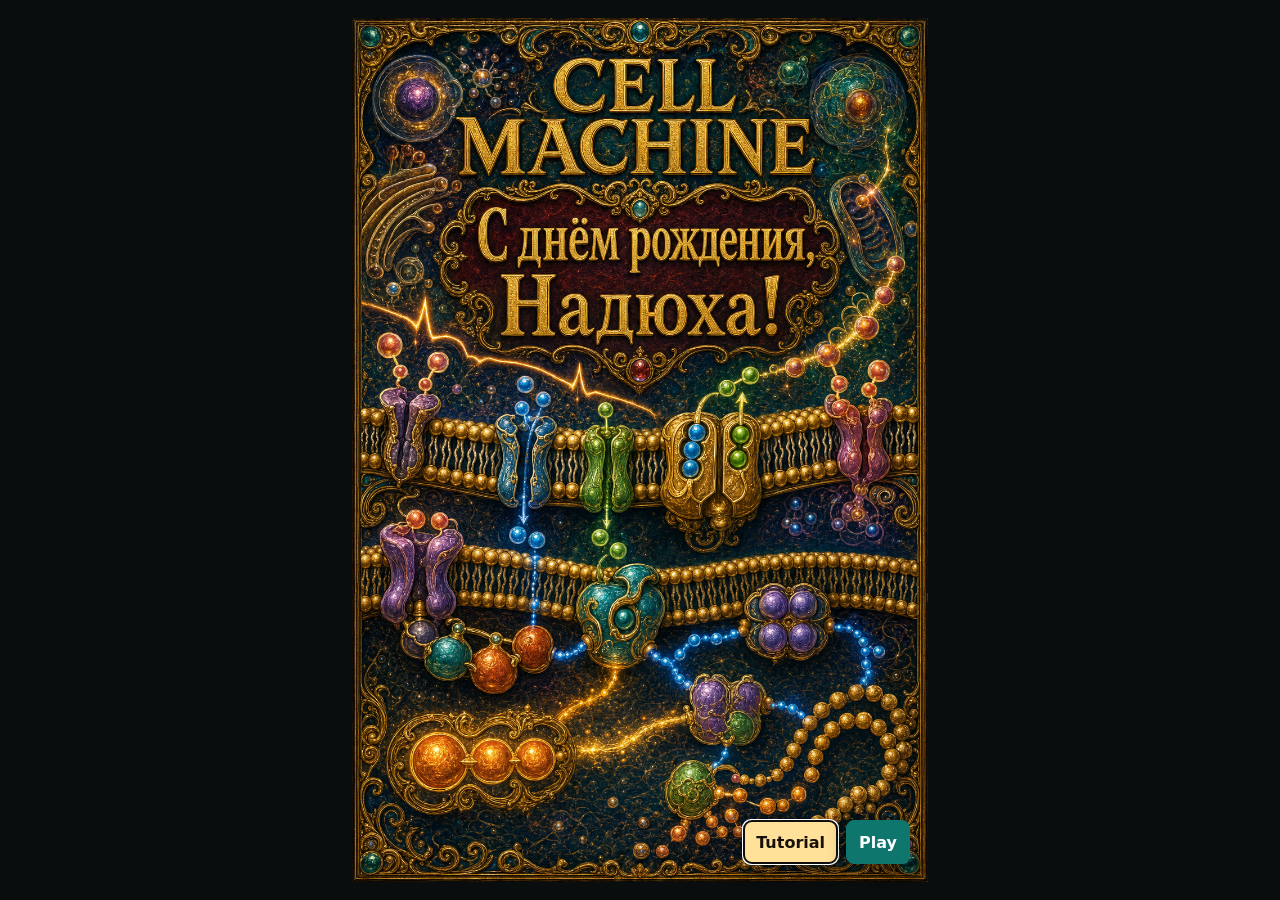
<file: index.html>
<!doctype html>
<html lang="en">
  <head>
    <meta charset="utf-8" />
    <meta name="viewport" content="width=device-width, initial-scale=1" />
    <title>Cell Machine</title>
    <link rel="stylesheet" href="styles.css?v=136" />
  </head>
  <body class="splash-active">
    <section class="opening-splash" id="openingSplash" role="dialog" aria-modal="true" aria-label="Cell Machine birthday greeting">
      <div class="opening-splash__content">
        <img src="birthday-splash.png" alt="Cell Machine. С днем рождения, Надюха!" />
        <div class="opening-splash__actions">
          <button class="opening-splash__button" id="openingSplashTutorialButton" type="button">Tutorial</button>
          <button class="primary opening-splash__button" id="openingSplashPlayButton" type="button">Play</button>
        </div>
      </div>
    </section>

    <main class="app-shell" id="appShell" inert aria-hidden="true">
      <section class="topbar" aria-label="Game header">
        <div>
          <p class="kicker">Cell Machine</p>
          <h1>Build the cell machinery</h1>
        </div>
        <div class="level-nav" aria-label="Level controls">
          <button class="icon-button" id="prevLevel" title="Previous level" aria-label="Previous level">&lt;</button>
          <span id="levelCounter">Unit 1 Level 1</span>
          <button class="icon-button" id="nextLevel" title="Next level" aria-label="Next level">&gt;</button>
        </div>
      </section>

      <section class="game-layout">
        <aside class="panel mission-panel">
          <div class="mission-heading">
            <span class="badge" id="levelTag">Membrane Transport</span>
            <h2 id="levelTitle">Oxygen Diffusion</h2>
          </div>
          <p id="levelPrompt"></p>
          <div class="tutorial-panel is-hidden" id="tutorialPanel"></div>
          <div class="meters" aria-label="Cell meters">
            <div class="meter-row">
              <span>ATP</span>
              <meter id="atpMeter" min="0" max="100" value="50"></meter>
              <strong id="atpValue">50</strong>
            </div>
            <div class="meter-row" id="potentialRow">
              <span>Potential</span>
              <meter id="potentialMeter" min="-80" max="60" value="0"></meter>
              <strong id="potentialValue">0 mV</strong>
            </div>
            <div class="meter-row">
              <span id="gradientLabel">Gradient</span>
              <meter id="gradientMeter" min="0" max="100" value="40"></meter>
              <strong id="gradientValue">40</strong>
            </div>
            <div class="meter-row">
              <span>Target</span>
              <strong id="targetValue">0 / 8 O2</strong>
            </div>
          </div>
          <div class="potential-plot" id="potentialPlotPanel" aria-label="Action potential over time">
            <div class="plot-heading">
              <span>Action potential</span>
              <strong id="plotReadout">0.0s / 0 mV</strong>
            </div>
            <canvas id="potentialPlot" width="320" height="150"></canvas>
          </div>
          <div class="controls">
            <button id="runButton" class="primary">Run</button>
            <button id="pauseButton">Pause</button>
            <button id="resetButton">Reset</button>
            <button id="removeButton">Remove</button>
            <button id="clearButton">Clear all</button>
            <button id="soundButton" class="sound-toggle" type="button" aria-pressed="true">Sound on</button>
          </div>
          <div class="feedback" id="feedback" role="status" aria-live="polite"></div>
        </aside>

        <section class="board-wrap" aria-label="Cell assembly board">
          <canvas id="gameCanvas" width="960" height="620"></canvas>
          <div class="drop-hint" id="dropHint">Drag parts onto the membrane, then press Run.</div>
        </section>

        <aside class="panel toolbox-panel">
          <h2>Parts</h2>
          <div class="toolbox" id="toolbox" aria-label="Available cell parts"></div>
          <div class="part-info" id="partInfo">
            <strong>Tip</strong>
            <p>The tip changes with the current level and points to the mechanism needed for that puzzle.</p>
          </div>
        </aside>
      </section>
    </main>

    <script src="game.js?v=142"></script>
  </body>
</html>
</file>
<file: styles.css>
:root {
  --ink: #15202b;
  --muted: #596674;
  --line: #cfd8dc;
  --paper: #f6f8f5;
  --panel: #ffffff;
  --outside: #d7ecff;
  --cell: #dff4de;
  --membrane-a: #f6b26b;
  --membrane-b: #e69138;
  --accent: #0f766e;
  --accent-dark: #115e59;
  --warn: #b45309;
  --good: #15803d;
  font-family: Inter, ui-sans-serif, system-ui, -apple-system, BlinkMacSystemFont, "Segoe UI", sans-serif;
}

* {
  box-sizing: border-box;
}

body {
  margin: 0;
  min-height: 100vh;
  overflow: hidden;
  color: var(--ink);
  background: var(--paper);
}

body.splash-active {
  overflow: hidden;
}

.opening-splash {
  position: fixed;
  inset: 0;
  z-index: 100;
  display: grid;
  place-items: center;
  padding: 18px;
  background: #090d0e;
}

.opening-splash.is-dismissed {
  display: none;
}

.opening-splash__content {
  position: relative;
  display: grid;
  justify-items: center;
  width: min(calc((100vh - 36px) * 2 / 3), calc(100vw - 36px), 760px);
  aspect-ratio: 2 / 3;
}

.opening-splash__content img {
  display: block;
  width: 100%;
  height: 100%;
  min-height: 0;
  object-fit: contain;
}

.opening-splash__actions {
  position: absolute;
  right: 18px;
  bottom: 18px;
  display: flex;
  gap: 8px;
}

.opening-splash__button {
  min-height: 44px;
  border-color: #d6a84c;
  color: #17110a;
  background: #f3c96c;
  box-shadow: 0 4px 18px rgba(0, 0, 0, 0.42);
}

.opening-splash__button:hover,
.opening-splash__button:focus-visible {
  border-color: #fff1bc;
  background: #ffe19a;
}

button {
  border: 1px solid var(--line);
  border-radius: 8px;
  background: #fff;
  color: var(--ink);
  min-height: 36px;
  padding: 0 12px;
  font: inherit;
  font-weight: 700;
  cursor: pointer;
}

button:hover {
  border-color: var(--accent);
}

button:disabled {
  cursor: not-allowed;
  opacity: 0.45;
}

.app-shell {
  width: min(1440px, 100%);
  height: 100vh;
  margin: 0 auto;
  padding: 10px;
  display: flex;
  flex-direction: column;
  gap: 8px;
  overflow: hidden;
}

.topbar {
  display: flex;
  align-items: center;
  justify-content: space-between;
  gap: 12px;
  min-height: 50px;
  flex: 0 0 auto;
  border-bottom: 1px solid var(--line);
}

.kicker {
  margin: 0 0 3px;
  color: var(--accent-dark);
  font-size: 0.8rem;
  font-weight: 800;
  text-transform: uppercase;
  letter-spacing: 0;
}

h1,
h2,
p {
  margin-top: 0;
}

h1 {
  margin-bottom: 0;
  font-size: clamp(1.2rem, 1.9vw, 1.65rem);
  line-height: 1.1;
}

h2 {
  font-size: 1.05rem;
  line-height: 1.2;
}

.level-nav {
  display: flex;
  align-items: center;
  gap: 6px;
  white-space: nowrap;
  color: var(--muted);
  font-weight: 800;
}

.icon-button {
  width: 36px;
  padding: 0;
  font-size: 1.6rem;
  line-height: 1;
}

.game-layout {
  flex: 1;
  min-height: 0;
  min-width: 0;
  display: grid;
  grid-template-columns: minmax(220px, 285px) minmax(390px, 1fr) minmax(210px, 265px);
  gap: 8px;
  overflow: hidden;
}

.panel {
  min-height: 0;
  min-width: 0;
  border: 1px solid var(--line);
  border-radius: 8px;
  background: var(--panel);
  padding: 10px;
}

.mission-panel,
.toolbox-panel {
  display: flex;
  flex-direction: column;
  gap: 8px;
  overflow: auto;
}

.mission-heading h2 {
  margin-bottom: 0;
}

.badge {
  display: inline-flex;
  align-items: center;
  min-height: 24px;
  padding: 0 8px;
  border-radius: 999px;
  background: #e3f4ef;
  color: var(--accent-dark);
  font-size: 0.75rem;
  font-weight: 800;
}

#levelPrompt {
  color: var(--muted);
  line-height: 1.3;
  margin-bottom: 0;
  font-size: 0.88rem;
}

.tutorial-panel {
  display: grid;
  gap: 7px;
  border-top: 1px solid var(--line);
  border-bottom: 1px solid var(--line);
  padding: 8px 0;
  position: relative;
  z-index: 3;
}

.tutorial-step {
  display: grid;
  gap: 2px;
  font-size: 0.82rem;
  line-height: 1.24;
}

.tutorial-step small {
  color: var(--muted);
  font-size: 0.72rem;
  font-weight: 800;
  text-transform: uppercase;
  letter-spacing: 0;
}

.tutorial-step strong {
  color: var(--accent-dark);
}

.tutorial-step span {
  color: var(--muted);
}

.tutorial-controls {
  display: grid;
  grid-template-columns: 0.9fr 1.2fr 1fr;
  gap: 6px;
}

body.tutorial-active .topbar,
body.tutorial-active .board-wrap,
body.tutorial-active .toolbox-panel,
body.tutorial-active .mission-heading,
body.tutorial-active #levelPrompt,
body.tutorial-active .meters,
body.tutorial-active .potential-plot,
body.tutorial-active .controls,
body.tutorial-active .feedback {
  opacity: 0.34;
  filter: grayscale(0.45);
  transition: opacity 140ms ease, filter 140ms ease, box-shadow 140ms ease;
}

body.tutorial-active .tutorial-panel {
  opacity: 1;
  filter: none;
}

body[data-tutorial-target="mission"] .mission-heading,
body[data-tutorial-target="mission"] #levelPrompt,
body[data-tutorial-target="mission"] .meters,
body[data-tutorial-target="board"] .board-wrap,
body[data-tutorial-target="parts"] .toolbox-panel,
body[data-tutorial-target="controls"] .controls {
  opacity: 1;
  filter: none;
}

body[data-tutorial-target="mission"] .mission-panel,
body[data-tutorial-target="board"] .board-wrap,
body[data-tutorial-target="parts"] .toolbox-panel,
body[data-tutorial-target="controls"] .controls {
  box-shadow: 0 0 0 3px rgba(15, 118, 110, 0.72), 0 10px 34px rgba(15, 118, 110, 0.18);
}

.meters {
  display: grid;
  gap: 6px;
}

.meter-row {
  display: grid;
  grid-template-columns: 88px minmax(72px, 1fr) minmax(82px, auto);
  gap: 6px;
  align-items: center;
  font-size: 0.82rem;
}

.meter-row > strong:nth-child(2):last-child {
  grid-column: 2 / -1;
}

meter {
  width: 100%;
  height: 12px;
}

.potential-plot {
  border: 1px solid var(--line);
  border-radius: 8px;
  padding: 7px;
  background: #fbfcfc;
}

.plot-heading {
  display: flex;
  justify-content: space-between;
  gap: 10px;
  margin-bottom: 4px;
  color: var(--muted);
  font-size: 0.78rem;
  font-weight: 800;
}

.plot-heading strong {
  color: var(--text);
  white-space: nowrap;
}

.is-hidden {
  display: none !important;
}

#potentialPlot {
  display: block;
  width: 100%;
  height: 96px;
}

.controls {
  display: flex;
  flex-wrap: wrap;
  gap: 6px;
}

.controls button {
  flex: 1 1 74px;
  min-width: 74px;
}

.controls .sound-toggle {
  flex: 1 1 92px;
}

.sound-toggle[aria-pressed="false"] {
  color: var(--muted);
  background: #f1f5f9;
}

.primary {
  border-color: var(--accent);
  background: var(--accent);
  color: #fff;
}

.primary:hover {
  background: var(--accent-dark);
}

.feedback {
  min-height: 58px;
  border: 1px solid var(--line);
  border-radius: 8px;
  padding: 8px;
  color: var(--muted);
  line-height: 1.28;
  background: #fbfcfc;
  font-size: 0.86rem;
}

.feedback.success {
  border-color: #86efac;
  color: var(--good);
  background: #f0fdf4;
}

.feedback.warning {
  border-color: #fcd34d;
  color: var(--warn);
  background: #fffbeb;
}

.board-wrap {
  position: relative;
  min-height: 0;
  min-width: 0;
  overflow: hidden;
  border: 1px solid var(--line);
  border-radius: 8px;
  background: #fff;
}

#gameCanvas {
  display: block;
  width: 100%;
  height: 100%;
  min-height: 0;
  touch-action: none;
}

.drop-hint {
  position: absolute;
  left: 18px;
  bottom: 16px;
  max-width: 360px;
  padding: 9px 11px;
  border: 1px solid rgba(21, 32, 43, 0.12);
  border-radius: 8px;
  background: rgba(255, 255, 255, 0.86);
  color: var(--muted);
  font-size: 0.85rem;
  pointer-events: none;
}

.toolbox {
  display: grid;
  gap: 7px;
}

.part-card {
  display: grid;
  grid-template-columns: 34px 1fr;
  align-items: center;
  gap: 8px;
  min-height: 48px;
  border: 1px solid var(--line);
  border-radius: 8px;
  padding: 7px;
  background: #fff;
  cursor: grab;
  user-select: none;
}

.part-card:hover {
  border-color: var(--accent);
}

.part-card.is-selected {
  border-color: var(--accent);
  background: #ecfdf5;
  box-shadow: 0 0 0 2px rgba(15, 118, 110, 0.18);
}

.part-icon {
  width: 32px;
  height: 32px;
  border-radius: 8px;
  display: grid;
  place-items: center;
  color: #fff;
  font-weight: 900;
}

.part-card > div:last-child {
  min-width: 0;
}

.part-card strong {
  display: block;
  font-size: 0.84rem;
  line-height: 1.15;
  min-width: 0;
  overflow-wrap: anywhere;
}

.part-card span {
  display: block;
  color: var(--muted);
  font-size: 0.72rem;
  line-height: 1.18;
  min-width: 0;
  overflow-wrap: anywhere;
}

.part-info {
  margin-top: auto;
  border-top: 1px solid var(--line);
  padding-top: 8px;
  color: var(--muted);
  font-size: 0.8rem;
  line-height: 1.3;
}

.part-info strong {
  color: var(--ink);
}

@media (max-width: 980px) {
  body {
    overflow: auto;
  }

  .app-shell {
    height: auto;
    min-height: 100dvh;
    overflow: visible;
  }

  .game-layout {
    grid-template-columns: 1fr;
    overflow: visible;
  }

  .board-wrap {
    min-height: 360px;
    height: min(64vh, 520px);
  }

  #gameCanvas {
    min-height: 360px;
  }

  .toolbox {
    grid-template-columns: repeat(2, minmax(0, 1fr));
  }
}

@media (max-width: 620px) {
  body {
    min-width: 320px;
    max-width: 100%;
  }

  .opening-splash {
    padding: 8px;
  }

  .opening-splash__content {
    width: min(calc((100vh - 16px) * 2 / 3), calc(100vw - 16px));
  }

  .opening-splash__actions {
    right: 12px;
    bottom: 12px;
    gap: 6px;
  }

  .opening-splash__button {
    min-height: 48px;
  }

  .app-shell {
    width: 100%;
    max-width: 100%;
    padding: 8px;
    gap: 7px;
  }

  .topbar {
    align-items: flex-start;
    flex-direction: column;
    gap: 6px;
    min-height: 0;
    padding-bottom: 8px;
    min-width: 0;
  }

  .kicker {
    margin-bottom: 1px;
    font-size: 0.72rem;
  }

  h1 {
    font-size: 1.12rem;
  }

  .level-nav {
    width: 100%;
    justify-content: space-between;
    gap: 8px;
  }

  #levelCounter {
    min-width: 0;
    text-align: center;
  }

  .icon-button {
    width: 42px;
    min-height: 40px;
    flex: 0 0 42px;
  }

  .game-layout {
    gap: 7px;
    width: 100%;
    max-width: 100%;
  }

  .mission-panel {
    order: 1;
  }

  .toolbox-panel {
    order: 2;
  }

  .board-wrap {
    order: 3;
    height: clamp(320px, 78vw, 430px);
    min-height: 320px;
  }

  #gameCanvas {
    min-height: 320px;
  }

  .panel {
    width: 100%;
    max-width: 100%;
    padding: 8px;
  }

  #levelPrompt {
    font-size: 0.82rem;
    overflow-wrap: anywhere;
  }

  .meters {
    gap: 5px;
  }

  .tutorial-controls {
    grid-template-columns: 1fr;
  }

  .tutorial-controls button {
    width: 100%;
    min-width: 0;
  }

  .toolbox {
    grid-template-columns: 1fr;
    gap: 6px;
  }

  .part-card {
    grid-template-columns: 30px 1fr;
    min-height: 48px;
    padding: 6px;
    gap: 7px;
    touch-action: manipulation;
  }

  .part-icon {
    width: 30px;
    height: 30px;
  }

  .part-card strong {
    font-size: 0.78rem;
  }

  .part-card span {
    display: none;
  }

  .controls {
    display: grid;
    grid-template-columns: repeat(2, minmax(0, 1fr));
  }

  .controls button {
    min-width: 0;
    min-height: 40px;
  }

  .meter-row {
    grid-template-columns: 76px minmax(64px, 1fr) minmax(64px, auto);
    font-size: 0.78rem;
  }

  .potential-plot {
    padding: 6px;
  }

  #potentialPlot {
    height: 80px;
  }

  .feedback {
    min-height: 0;
    font-size: 0.8rem;
  }

  .part-info {
    margin-top: 0;
    font-size: 0.76rem;
  }

  .drop-hint {
    left: 10px;
    right: 10px;
    bottom: 10px;
    max-width: none;
    padding: 7px 9px;
    font-size: 0.76rem;
  }
}
</file>
